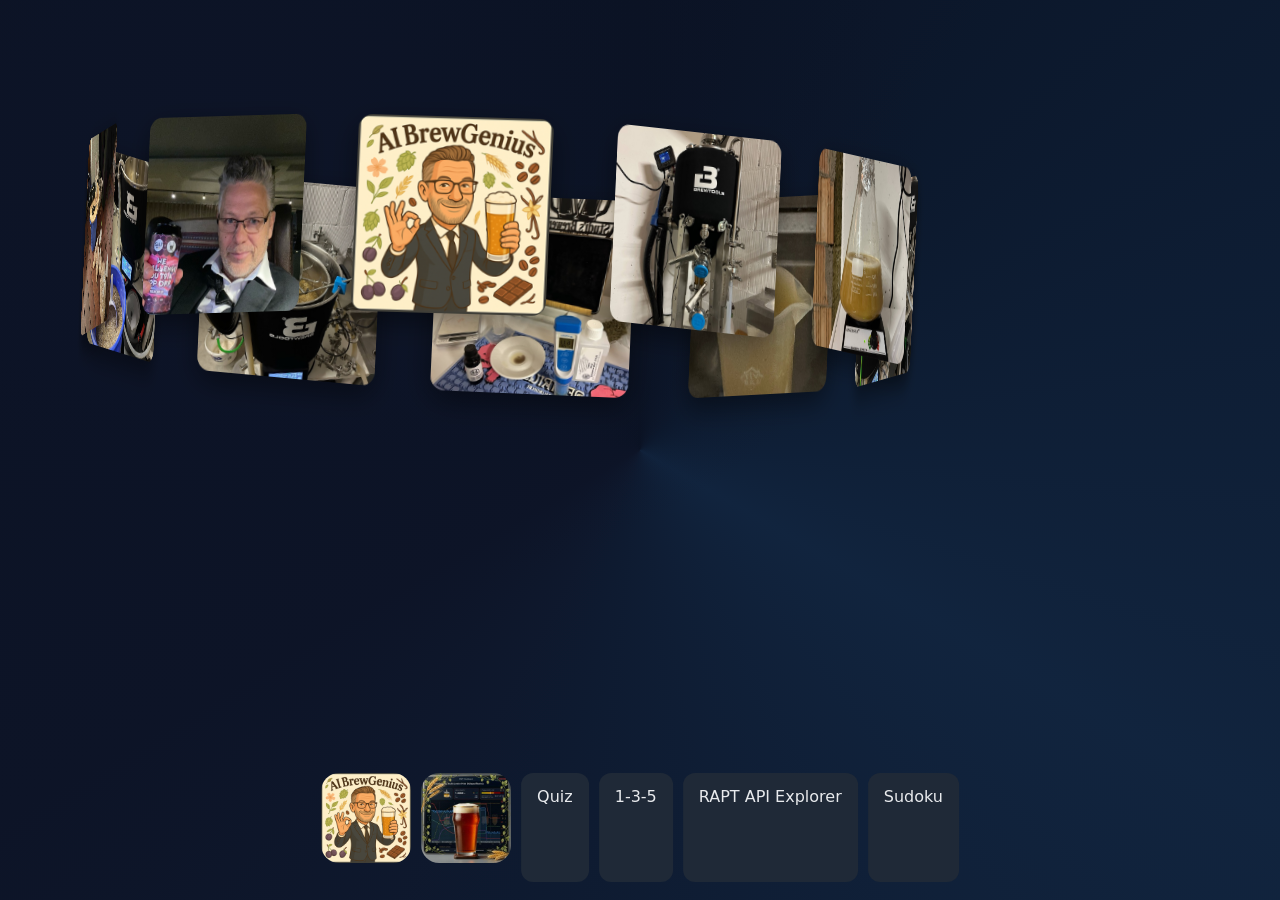
<file: index.html>
<!DOCTYPE html>
<html lang="de">

<head>
  <meta charset="utf-8" />
  <meta name="viewport" content="width=device-width, initial-scale=1" />
  <title>Start</title>
  <link rel="stylesheet" href="css/styles.css?v=4" />
</head>

<body data-page="index">
  <main class="stage">
    <div class="preview left" id="prevL">
      <div class="img" id="prevLImg"></div>
    </div>
    <div class="preview right" id="prevR">
      <div class="img" id="prevRImg"></div>
    </div>

    <div class="scene" id="scene">
      <div class="ring-wrapper" id="wrapper" style="width:var(--ring-size);height:var(--ring-size);">
        <div class="ring" id="ring"></div>
      </div>
    </div>

    <nav aria-label="Hauptnavigation" class="menu">
      <a data-app="assistent" target="_blank" rel="noopener">
        <img src="img/brew/aibrewgenius-icon.png" alt="AiBrewGenius"
          style="width:90px;height:90px;margin-bottom:12px;border-radius:18px;" />
      </a>
      <a data-app="rapt" target="_blank" rel="noopener">
        <img src="img/brew/rapt-dashboard-icon.jpg" alt="RAPT Dashboard"
          style="width:90px;height:90px;margin-bottom:12px;border-radius:18px;" />
      </a>
      <a class="btn" href="WebPages/quiz/">Quiz</a>
      <a class="btn" href="WebPages/todo/">1-3-5</a>
      <a class="btn" href="WebPages/rapt/">RAPT API Explorer</a>
      <a class="btn" data-app="studio" target="_blank" rel="noopener">Studio</a>
      <a class="btn" href="WebPages/sudoku/">Sudoku</a>
    </nav>
  </main>
  <script src="js/app-router.js?v=2"></script>
  <script>
    // initGallery referenziert window.appUrl, deshalb hier nach app-router.js
    const ring = document.getElementById('ring');
    const wrapper = document.getElementById('wrapper');

    let currentFolder = './img/brew/';
    let galleryItems = [];
    let N = 0;
    let RADIUS = 260;
    let isPaused = false;

    function initGallery() {
      galleryItems = [
        ...Array.from({ length: 9 }, (_, i) => ({ src: `${currentFolder}${i + 1}.jpg` })),
        {
          src: './img/brew/aibrewgenius-icon.png',
          link: (window.appUrl && window.appUrl('assistent')) || '#'
        }
      ];
      N = galleryItems.length;
      placePhotos();
    }

    function computeRadius() {
      if (N === 0) return 260;
      const vmin = Math.min(innerWidth, innerHeight) / 100;
      const photoVmin = 22; const photoPx = photoVmin * vmin; const gapPx = photoPx * 0.28;
      return Math.max(160, (N * (photoPx + gapPx)) / (2 * Math.PI));
    }

    function placePhotos() {
      if (N === 0) return;
      RADIUS = computeRadius(); ring.innerHTML = '';
      galleryItems.forEach((item, i) => {
        const el = document.createElement('div');
        el.className = 'photo'; el.dataset.idx = i;
        el.style.backgroundImage = `url('${item.src}')`;
        el.title = item.src.split('/').pop();
        const angle = (i / N) * 360; const tilt = (i % 2 ? -4 : 4);
        el.style.transform = `rotateY(${angle}deg) translateZ(${RADIUS}px) rotateY(${tilt}deg)`;
        el.addEventListener('click', () => onPhotoClick(item));
        ring.appendChild(el);
      });
    }

    ring.addEventListener('mouseenter', () => isPaused = true);
    ring.addEventListener('mouseleave', () => isPaused = false);

    initGallery();
    addEventListener('resize', placePhotos);

    // Rotation + Wobble
    let yaw = 0; const yawSpeed = 0.35; const tiltAmp = 7 * Math.PI / 180;
    let pre = 0; const preSpeed = 0.6; let last = performance.now();
    (function loop() {
      const now = performance.now(), dt = (now - last) / 1000; last = now;
      if (!isPaused) {
        yaw += yawSpeed * dt; pre += preSpeed * dt;
        const x = tiltAmp * Math.sin(pre), z = .6 * tiltAmp * Math.cos(pre);
        wrapper.style.transform = `translateZ(0) rotateX(${x}rad) rotateZ(${z}rad)`;
        ring.style.transform = `rotateY(${yaw}rad)`;
      }
      requestAnimationFrame(loop);
    })();

    const prevL = document.getElementById('prevL'), prevR = document.getElementById('prevR');
    const prevLImg = document.getElementById('prevLImg'), prevRImg = document.getElementById('prevRImg');
    let nextSide = 'L';

    function onPhotoClick(item) {
      if (item.link) {
        window.open(item.link, '_blank', 'noopener');
        return;
      }

      // Toggle folder if 9.jpg is clicked
      if (item.src.endsWith('9.jpg')) {
        currentFolder = currentFolder === './img/brew/' ? './img/me/' : './img/brew/';
        initGallery();
        return;
      }

      const bg = `url('${item.src}')`;
      if (nextSide === 'L') {
        prevLImg.style.backgroundImage = bg;
        prevL.classList.add('show');
        nextSide = 'R';
      } else {
        prevRImg.style.backgroundImage = bg;
        prevR.classList.add('show');
        nextSide = 'L';
      }
    }
  </script>
</body>

</html>
</file>
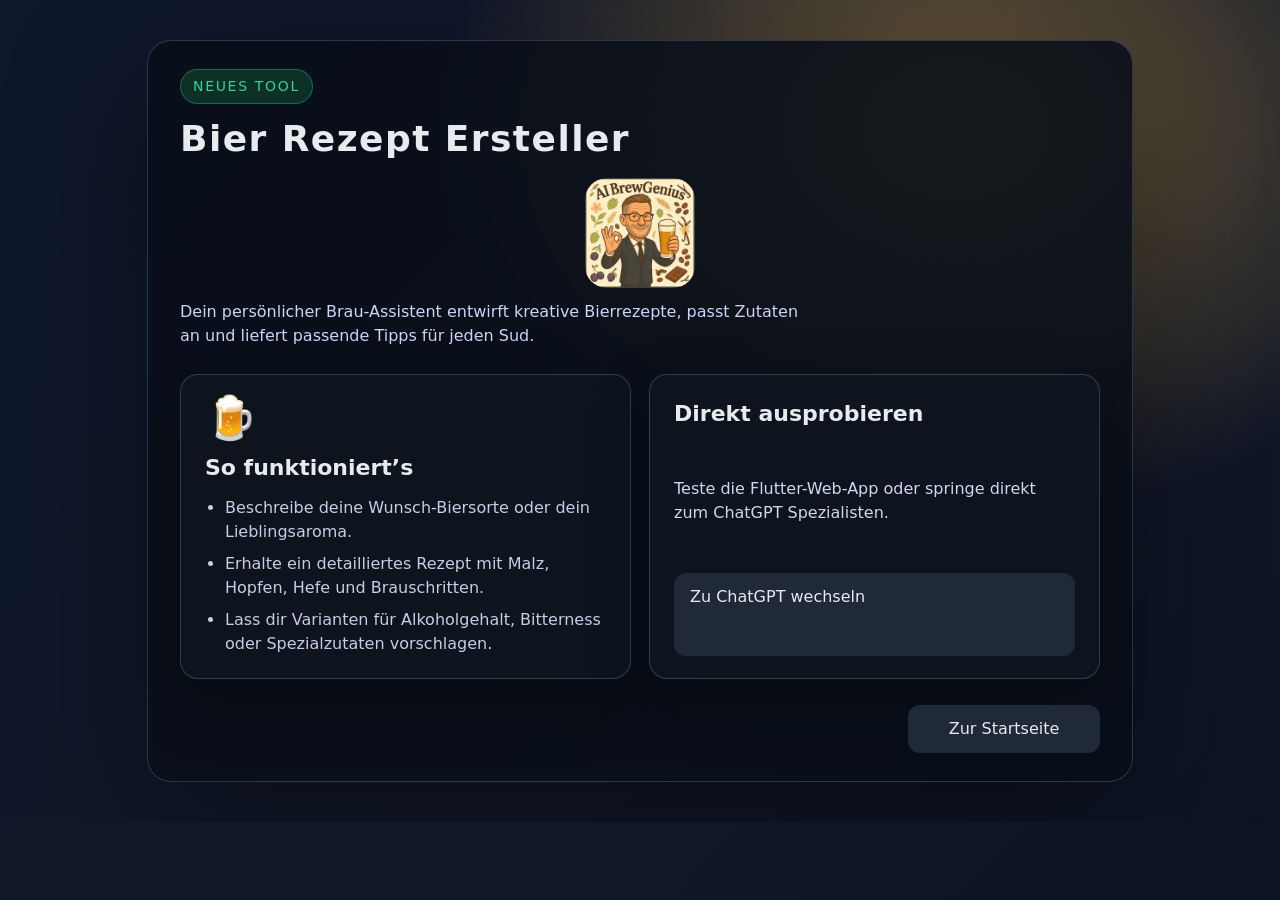
<file: WebPages/bier/index.html>
<!DOCTYPE html>
<html lang="de">

<head>
  <meta charset="utf-8" />
  <meta name="viewport" content="width=device-width, initial-scale=1" />
  <title>Bier Rezept Ersteller</title>
  <link rel="stylesheet" href="../../css/styles.css?v=4" />
  <style>html,body{min-height:100%;height:auto;overflow:auto;}</style>
</head>

<body data-page="bier">
  <main class="gpt-shell">
    <header class="gpt-head">
      <div class="gpt-badge">Neues Tool</div>
      <h1>Bier Rezept Ersteller</h1>
      <a href="https://alexstuder.ch/brew_app/" target="_blank" rel="noopener">
        <img src="../../img/brew/aibrewgenius-icon.png" alt="AiBrewGenius"
          style="width:110px;height:110px;border-radius:22px;margin:12px auto;display:block;" />
      </a>
      <p>Dein persönlicher Brau-Assistent entwirft kreative Bierrezepte, passt Zutaten an und liefert passende Tipps für
        jeden Sud.</p>
    </header>

    <section class="gpt-preview">
      <div class="gpt-preview-card">
        <div class="gpt-icon">🍺</div>
        <h2>So funktioniert’s</h2>
        <ul>
          <li>Beschreibe deine Wunsch-Biersorte oder dein Lieblingsaroma.</li>
          <li>Erhalte ein detailliertes Rezept mit Malz, Hopfen, Hefe und Brauschritten.</li>
          <li>Lass dir Varianten für Alkoholgehalt, Bitterness oder Spezialzutaten vorschlagen.</li>
        </ul>
      </div>
      <div class="gpt-preview-card">
        <h2>Direkt ausprobieren</h2>
        <p>Teste die Flutter-Web-App oder springe direkt zum ChatGPT Spezialisten.</p>
        <div style="display:grid;gap:10px">
          <a class="btn" href="https://chatgpt.com/g/g-68b18d343b948191b265dd7d79b9f861-bier-rezept-ersteller"
            target="_blank" rel="noopener">Zu ChatGPT wechseln</a>
        </div>
      </div>
    </section>

    <footer class="gpt-foot">
      <a class="btn" href="../../index.html">Zur Startseite</a>
    </footer>
  </main>
  <script src="../../js/celebration.js"></script>
</body>

</html>
</file>
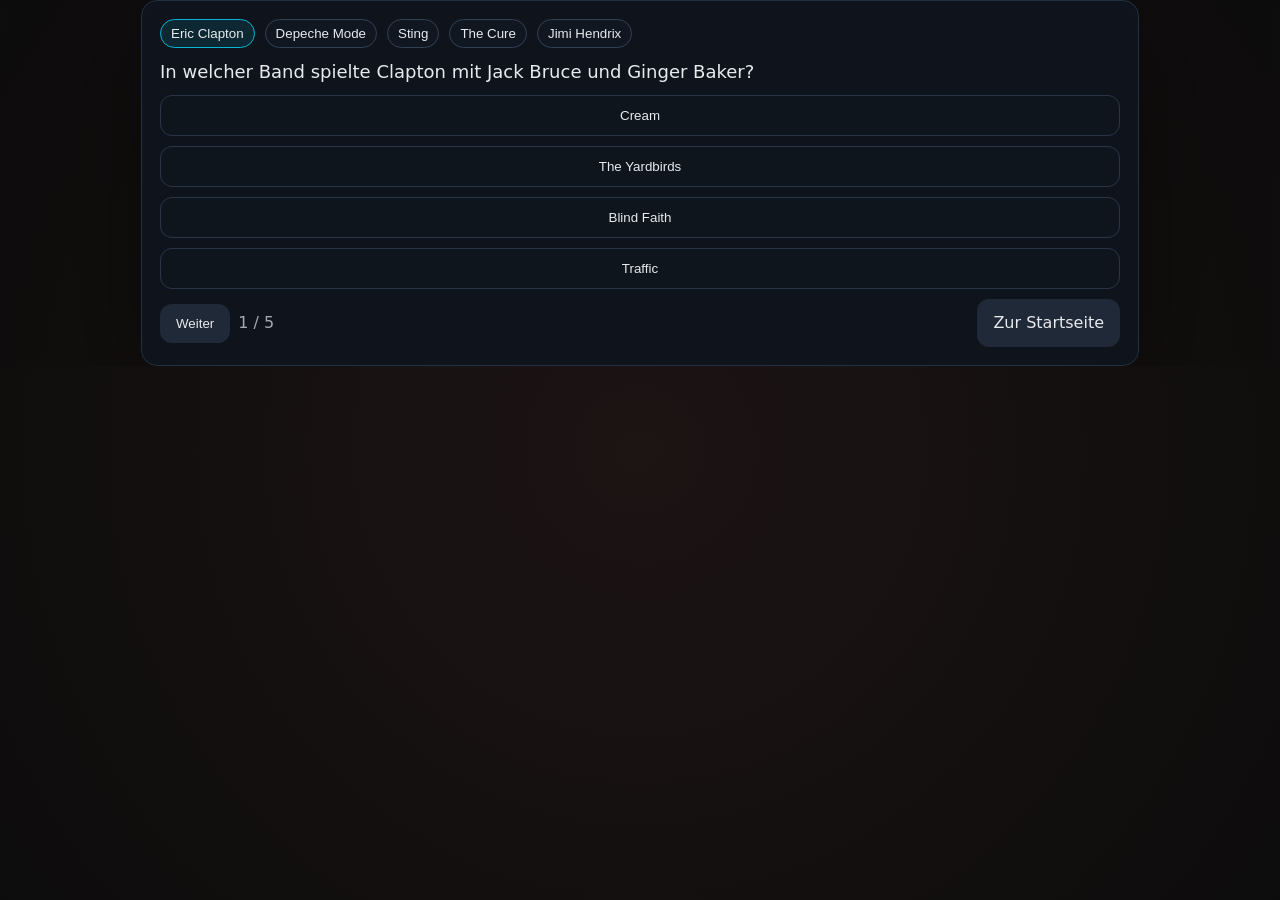
<file: WebPages/quiz/index.html>
<!DOCTYPE html>
<html lang="de">
<head>
  <meta charset="utf-8" />
  <meta name="viewport" content="width=device-width, initial-scale=1" />
  <title>Quiz</title>
  <link rel="stylesheet" href="../../css/styles.css?v=4" />
  <style>html,body{min-height:100%;height:auto;overflow:auto;}</style>
</head>
<body data-page="quiz">
  <div class="shell">
    <div class="head" id="cats"></div>
    <div class="question" id="qText"></div>
    <div class="answers" id="qAnswers"></div>
    <div class="foot">
      <button class="btn" id="next">Weiter</button>
      <span class="muted" id="progress"></span>
      <div style="flex:1"></div>
      <a class="btn" href="../../index.html">Zur Startseite</a>
    </div>
    <div class="muted" id="result" style="display:none"></div>
  </div>

  <script src="../../js/celebration.js"></script>
  <script>
    const QUIZZES={
      'Eric Clapton':[
        {q:'In welcher Band spielte Clapton mit Jack Bruce und Ginger Baker?',a:['Cream','The Yardbirds','Blind Faith','Traffic'],c:0},
        {q:'Welche Zeile gehört zu „Wonderful Tonight“?',a:['And then she asks me, Do I look all right','We skipped the light fandango','It’s been a hard day’s night','You’re the one that I want'],c:0},
        {q:'In welchem Jahr erschien „Unplugged“?',a:['1990','1991','1992','1994'],c:2},
        {q:'„Layla“ wurde von welcher Formation veröffentlicht?',a:['Derek and the Dominos','Cream','Blind Faith','The Yardbirds'],c:0},
        {q:'Wer war Claptons Partner in Blind Faith (Gesang/Keys)?',a:['Steve Winwood','David Crosby','Eric Burdon','Peter Green'],c:0}
      ],
      'Depeche Mode':[
        {q:'Debütalbum von Depeche Mode?',a:['Speak & Spell','A Broken Frame','Black Celebration','Violator'],c:0},
        {q:'„Enjoy the Silence“ ist aus …',a:['1987','1989','1990','1992'],c:2},
        {q:'Welches Duo gründete Vince Clarke 1981?',a:['Yazoo','Erasure','The Assembly','Pet Shop Boys'],c:0},
        {q:'Wer stieß nach Vince Clarke als festes Mitglied zur Band?',a:['Alan Wilder','Martin Gore','Andy Fletcher','Daniel Miller'],c:0},
        {q:'Auf welchem Album ist „Enjoy the Silence“?',a:['Violator','Music for the Masses','Some Great Reward','Songs of Faith and Devotion'],c:0}
      ],
      'Sting':[
        {q:'Stings bürgerlicher Name?',a:['Gordon Matthew Thomas Sumner','Matthew Gordon Thomas Summers','Gordon Thomas Matthew Summers','George Matthew Thomas Sumner'],c:0},
        {q:'Bekannt zuerst mit …',a:['The Police','Dire Straits','The Jam','U2'],c:0},
        {q:'„If I Ever Lose My Faith in You“ erschien …',a:['1991','1992','1993','1995'],c:2},
        {q:'Sting stammt aus …',a:['England','Schottland','USA','Irland'],c:0},
        {q:'Album von „If I Ever Lose My Faith in You“?',a:['Ten Summoner’s Tales','Nothing Like the Sun','The Soul Cages','Mercury Falling'],c:0}
      ],
      'The Cure':[
        {q:'Debütalbum (UK) von The Cure?',a:['Three Imaginary Boys','Boys Don’t Cry','Seventeen Seconds','Faith'],c:0},
        {q:'„Friday I’m in Love“ erschien …',a:['1989','1990','1992','1994'],c:2},
        {q:'Frontmann von The Cure?',a:['Robert Smith','Morrissey','Ian Curtis','Siouxsie Sioux'],c:0},
        {q:'„Disintegration“ erschien …',a:['1987','1989','1991','1993'],c:1},
        {q:'„Lovesong“ gehört zu …',a:['Disintegration','Wish','Pornography','Faith'],c:0}
      ],
      'Jimi Hendrix':[
        {q:'Geburtsort Jimi Hendrix?',a:['Seattle','Memphis','Los Angeles','New York'],c:0},
        {q:'Debütalbum der Experience?',a:['Are You Experienced?','Axis: Bold As Love','Electric Ladyland','Band of Gypsys'],c:0},
        {q:'US-Einheit von Hendrix?',a:['101st Airborne','82nd Airborne','1st Infantry','10th Mountain Division'],c:0},
        {q:'Todesjahr von Hendrix?',a:['1969','1970','1971','1972'],c:1},
        {q:'Bassist der Experience?',a:['Noel Redding','John Paul Jones','Jack Bruce','John Entwistle'],c:0}
      ]
    };

    const cats=document.getElementById('cats');
    const qText=document.getElementById('qText');
    const qAnswers=document.getElementById('qAnswers');
    const next=document.getElementById('next');
    const progress=document.getElementById('progress');
    const result=document.getElementById('result');
    let current=Object.keys(QUIZZES)[0], i=0, score=0;

    function updateTheme(){ document.body.setAttribute('data-quiz', current); }

    function renderCats(){
      cats.innerHTML='';
      for(const k of Object.keys(QUIZZES)){
        const b=document.createElement('button');
        b.className='chip'+(k===current?' active':'');
        b.textContent=k;
        b.onclick=()=>{current=k;i=0;score=0;renderQ();renderCats();updateTheme();};
        cats.appendChild(b);
      }
    }
    function renderQ(){
      const qs=QUIZZES[current];
      const {q,a,c}=qs[i];
      qText.textContent=q;
      qAnswers.innerHTML='';
      progress.textContent=`${i+1} / ${qs.length}`;
      next.disabled=true;
      a.forEach((txt,idx)=>{
        const b=document.createElement('button');
        b.className='answer';
        b.textContent=txt;
        b.onclick=()=>{
          [...qAnswers.children].forEach(x=>x.disabled=true);
          if(idx===c){b.classList.add('correct');score++;}
          else{b.classList.add('wrong');qAnswers.children[c]?.classList.add('correct');}
          next.disabled=false;
        };
        qAnswers.appendChild(b);
      });
    }
    next.onclick=()=>{
      const qs=QUIZZES[current];
      i++;
      if(i<qs.length){renderQ();}
      else{
        qText.textContent='';
        qAnswers.innerHTML='';
        progress.textContent='';
        result.style.display='block';
        result.textContent=`Ergebnis: ${score} von ${qs.length}`;
        if(typeof triggerCelebration==='function'){triggerCelebration();}
        i=0;score=0;
      }
    };

    renderCats();renderQ();updateTheme();
  </script>
</body>
</html>
</file>
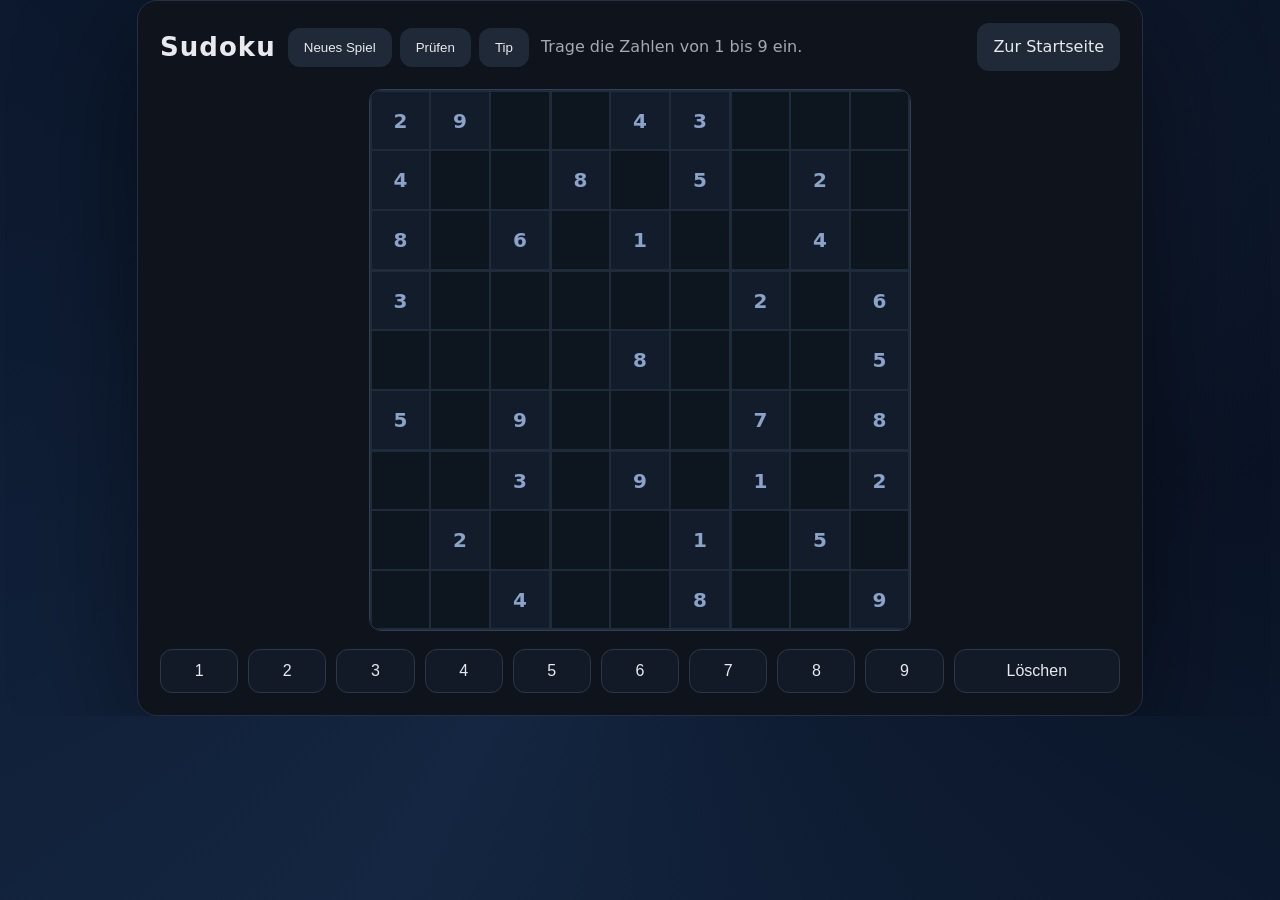
<file: WebPages/sudoku/index.html>
<!DOCTYPE html>
<html lang="de">
<head>
  <meta charset="utf-8" />
  <meta name="viewport" content="width=device-width, initial-scale=1" />
  <title>Sudoku</title>
  <link rel="stylesheet" href="../../css/styles.css?v=4" />
  <style>html,body{min-height:100%;height:auto;overflow:auto;}</style>
</head>
<body data-page="sudoku">
  <div class="sudoku-shell">
    <header class="sudoku-head">
      <h1>Sudoku</h1>
      <div class="sudoku-actions">
        <button class="btn" id="newGame">Neues Spiel</button>
        <button class="btn" id="check">Prüfen</button>
        <button class="btn" id="tip">Tip</button>
      </div>
      <span class="muted" id="status">Trage die Zahlen von 1 bis 9 ein.</span>
      <div class="sudoku-spacer"></div>
      <a class="btn" href="../../index.html">Zur Startseite</a>
    </header>
    <div class="sudoku-grid" id="grid" aria-label="Sudoku Brett"></div>
    <div class="sudoku-pad" id="pad" aria-label="Eingabe-Pad">
      <button type="button" data-val="1">1</button>
      <button type="button" data-val="2">2</button>
      <button type="button" data-val="3">3</button>
      <button type="button" data-val="4">4</button>
      <button type="button" data-val="5">5</button>
      <button type="button" data-val="6">6</button>
      <button type="button" data-val="7">7</button>
      <button type="button" data-val="8">8</button>
      <button type="button" data-val="9">9</button>
      <button type="button" data-val="clear">Löschen</button>
    </div>
  </div>

  <script src="../../js/celebration.js"></script>
  <script>
    const PUZZLES=[
      {
        puzzle:"53..7....6..195....98....6.8...6...34..8..6.....34..8.6....28....419..5....8..79",
        solution:"534678912672195348198342567859761423426853791713924856961537284287419635345286179"
      },
      {
        puzzle:"29..43...4..8.5.2.8.6.1..4.3.....2.6....8...55.9...7.8..3.9.1.2.2...1.5...4..8..9",
        solution:"295743861431865927876912543387459216612387495549126738763594182928671354154238679"
      },
      {
        puzzle:"..4.8..1.1..94..8..9.1..4....7..1.6...1...5...4.6..9....6..5.7..3..72..4.5..4.9..",
        solution:"784583912152946783693172465937251648261498357548367291426819537319725846875634129"
      }
    ];

    const grid=document.getElementById('grid');
    const pad=document.getElementById('pad');
    const statusEl=document.getElementById('status');
    const newGame=document.getElementById('newGame');
    const check=document.getElementById('check');
    const tip=document.getElementById('tip');
    let current=null;
    let selected=null;

    function createCell(index,char,locked){
      const cell=document.createElement('button');
      cell.type='button';
      cell.className='sudoku-cell';
      cell.dataset.index=index;
      cell.dataset.row=Math.floor(index/9);
      cell.dataset.col=index%9;
      cell.dataset.box=`${Math.floor(index/27)}${Math.floor((index%9)/3)}`;
      if(locked){
        cell.textContent=char;
        cell.dataset.value=char;
        cell.dataset.locked='true';
        cell.classList.add('locked');
      } else if(char && char!=='.'){
        cell.textContent=char;
        cell.dataset.value=char;
      }
      cell.addEventListener('click',()=>{
        setSelected(cell);
      });
      cell.addEventListener('focus',()=>{
        setSelected(cell);
      });
      return cell;
    }

    function setSelected(cell){
      if(selected===cell){return;}
      if(selected){selected.classList.remove('active');}
      selected=cell;
      if(selected){selected.classList.add('active');selected.focus();}
    }

    function loadPuzzle(){
      const order=Array.from({length:PUZZLES.length},(_,i)=>i);
      for(let i=order.length-1;i>0;i--){
        const j=Math.floor(Math.random()*(i+1));
        [order[i],order[j]]=[order[j],order[i]];
      }
      current=null;
      for(const idx of order){
        const candidate=PUZZLES[idx];
        if(!candidate){continue;}
        const {puzzle,solution}=candidate;
        if(typeof puzzle!=='string'||typeof solution!=='string'){continue;}
        if(puzzle.length!==81||solution.length!==81){continue;}
        if(!isSolutionValid(solution)){continue;}
        current=candidate;
        break;
      }
      grid.classList.remove('solved');
      grid.innerHTML='';
      selected=null;
      if(!current){
        statusEl.textContent='Keine gültigen Rätseldaten gefunden.';
        return;
      }
      const puzzleChars=current.puzzle.split('');
      const solutionChars=current.solution.split('');
      let mismatchDetected=false;
      puzzleChars.forEach((char,idx)=>{
        const expected=solutionChars[idx];
        let base='';
        if(/[1-9]/.test(char)){
          if(char!==expected){
            mismatchDetected=true;
            base=expected;
          }else{
            base=char;
          }
        }
        const locked=base!=='';
        const cell=createCell(idx,locked?base:'',locked);
        grid.appendChild(cell);
      });
      if(mismatchDetected){
        console.warn('Sudoku: Puzzlewerte wurden korrigiert, um mit der Lösung übereinzustimmen.');
      }
      statusEl.textContent='Trage die Zahlen von 1 bis 9 ein.';
      updateConflicts();
    }

    function isSolutionValid(solution){
      if(typeof solution!=='string'||solution.length!==81){return false;}
      const rows=Array.from({length:9},()=>new Set());
      const cols=Array.from({length:9},()=>new Set());
      const boxes=Array.from({length:9},()=>new Set());
      for(let idx=0;idx<81;idx++){
        const char=solution[idx];
        if(!/[1-9]/.test(char)){return false;}
        const row=Math.floor(idx/9);
        const col=idx%9;
        const box=Math.floor(row/3)*3+Math.floor(col/3);
        if(rows[row].has(char)||cols[col].has(char)||boxes[box].has(char)){
          return false;
        }
        rows[row].add(char);
        cols[col].add(char);
        boxes[box].add(char);
      }
      return true;
    }

    function updateConflicts(){
      const cells=[...grid.children];
      cells.forEach(cell=>{
        cell.classList.remove('error','mistake');
      });
      const groups=[];
      for(let r=0;r<9;r++){
        groups.push(cells.filter(cell=>Number(cell.dataset.row)===r));
      }
      for(let c=0;c<9;c++){
        groups.push(cells.filter(cell=>Number(cell.dataset.col)===c));
      }
      for(let br=0;br<3;br++){
        for(let bc=0;bc<3;bc++){
          groups.push(cells.filter(cell=>Number(cell.dataset.box[0])===br&&Number(cell.dataset.box[1])===bc));
        }
      }
      let hasConflict=false;
      groups.forEach(group=>{
        const seen={};
        group.forEach(cell=>{
          const val=cell.textContent.trim();
          if(!val){return;}
          if(!seen[val]){seen[val]=[];}
          seen[val].push(cell);
        });
        Object.values(seen).forEach(list=>{
          if(list.length>1){
            list.forEach(cell=>cell.classList.add('error'));
            hasConflict=true;
          }
        });
      });
      return hasConflict;
    }

    function writeValue(value){
      if(!selected||selected.dataset.locked==='true'){return;}
      selected.classList.remove('hint');
      if(value==='clear'){
        selected.textContent='';
        selected.dataset.value='';
      }else{
        selected.textContent=value;
        selected.dataset.value=value;
      }
      grid.classList.remove('solved');
      updateConflicts();
    }

    pad.addEventListener('click',evt=>{
      const btn=evt.target.closest('button');
      if(!btn){return;}
      writeValue(btn.dataset.val);
    });

    document.addEventListener('keydown',evt=>{
      if(!selected){return;}
      const {key}=evt;
      if(key>='1'&&key<='9'){
        evt.preventDefault();
        writeValue(key);
      }else if(key==='Backspace'||key==='Delete'||key==='0'||key===' '){
        evt.preventDefault();
        writeValue('clear');
      }else if(key.startsWith('Arrow')){
        evt.preventDefault();
        moveSelection(key);
      }
    });

    function moveSelection(direction){
      if(!selected){return;}
      const index=Number(selected.dataset.index);
      let row=Math.floor(index/9);
      let col=index%9;
      if(direction==='ArrowUp'){row=Math.max(0,row-1);}
      if(direction==='ArrowDown'){row=Math.min(8,row+1);}
      if(direction==='ArrowLeft'){col=Math.max(0,col-1);}
      if(direction==='ArrowRight'){col=Math.min(8,col+1);}
      const nextIndex=row*9+col;
      const next=grid.querySelector(`.sudoku-cell[data-index="${nextIndex}"]`);
      if(next){setSelected(next);}
    }

    check.addEventListener('click',()=>{
      const cells=[...grid.children];
      let missing=false;
      let wrong=0;
      cells.forEach((cell,idx)=>{
        cell.classList.remove('mistake');
        const val=cell.textContent.trim();
        if(!val){
          missing=true;
          cell.classList.add('error');
          return;
        }
        if(val!==current.solution[idx]){
          wrong++;
          cell.classList.add('mistake');
        }
      });
      if(!missing&&wrong===0){
        const alreadySolved=grid.classList.contains('solved');
        statusEl.textContent='Großartig, Sudoku gelöst!';
        grid.classList.add('solved');
        if(!alreadySolved&&typeof triggerCelebration==='function'){triggerCelebration();}
      }else if(wrong>0){
        statusEl.textContent=`${wrong} Feld${wrong===1?' ist':'er sind'} falsch.`;
      }else{
        statusEl.textContent='Es fehlen noch Werte.';
      }
    });

    newGame.addEventListener('click',loadPuzzle);

    tip.addEventListener('click',()=>{
      if(!current){return;}
      const cells=[...grid.children];
      const wrongFilled=cells.find((cell,idx)=>{
        if(cell.dataset.locked==='true'){return false;}
        const val=cell.textContent.trim();
        return val && val!==current.solution[idx];
      });
      const target=wrongFilled ?? cells.find((cell,idx)=>{
        if(cell.dataset.locked==='true'){return false;}
        const val=cell.textContent.trim();
        return val!==current.solution[idx];
      });
      if(!target){
        statusEl.textContent='Alle Werte stimmen bereits.';
        return;
      }
      const idx=Number(target.dataset.index);
      const value=current.solution[idx];
      target.textContent=value;
      target.dataset.value=value;
      target.classList.remove('error','mistake');
      cells.forEach(cell=>cell.classList.remove('hint'));
      target.classList.add('hint');
      setSelected(target);
      const conflicts=updateConflicts();
      const alreadySolved=grid.classList.contains('solved');
      if(isSolved() && !conflicts){
        statusEl.textContent='Großartig, Sudoku gelöst!';
        grid.classList.add('solved');
        if(!alreadySolved&&typeof triggerCelebration==='function'){triggerCelebration();}
      }else if(conflicts){
        statusEl.textContent='Tip gesetzt. Es bestehen noch Konflikte.';
      }else{
        statusEl.textContent='Tip gesetzt.';
      }
    });

    function isSolved(){
      const cells=[...grid.children];
      return cells.every((cell,idx)=>{
        const val=cell.textContent.trim();
        return val && val===current.solution[idx];
      });
    }

    loadPuzzle();
  </script>
</body>
</html>
</file>
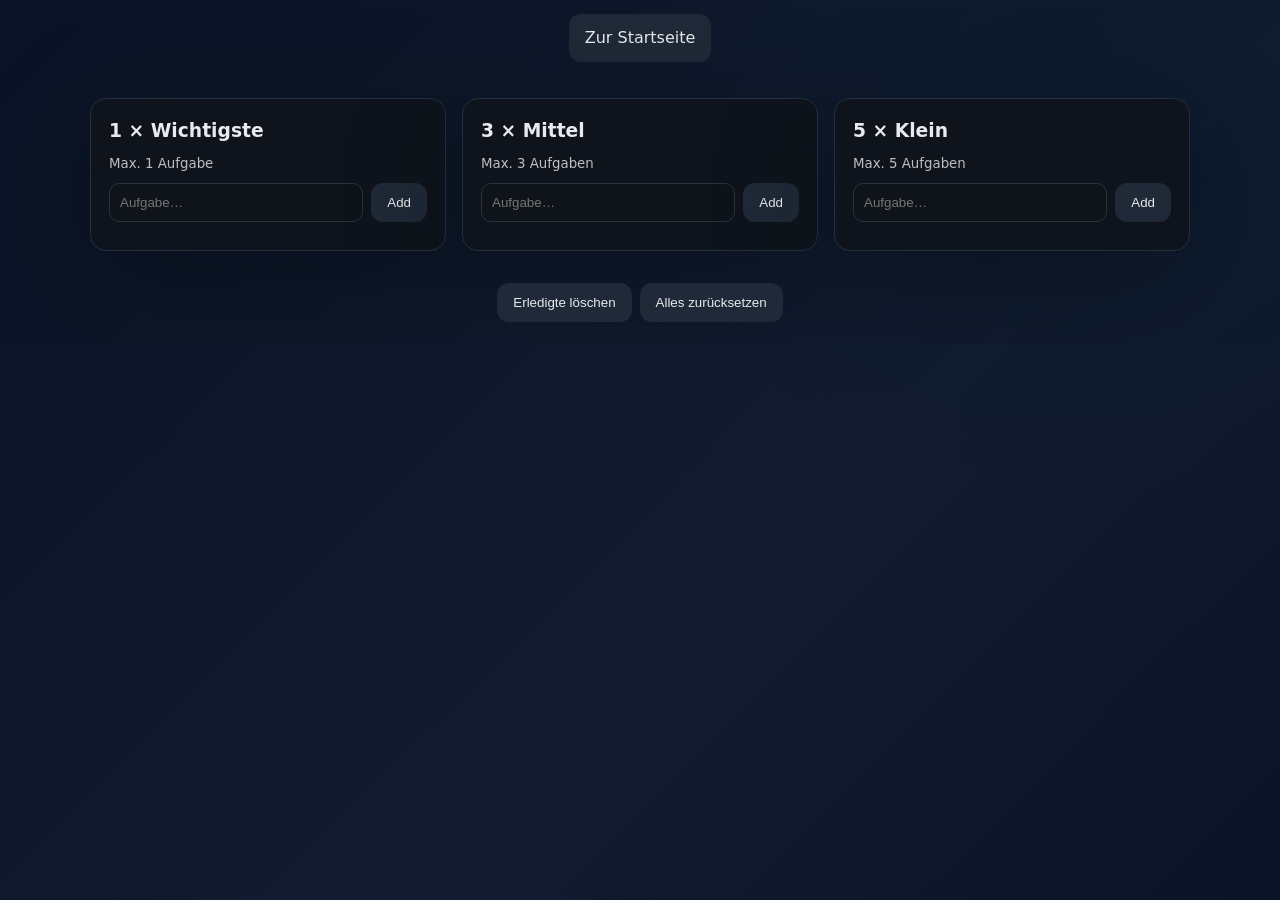
<file: WebPages/todo/index.html>
<!DOCTYPE html>
<html lang="de">
<head>
  <meta charset="utf-8" />
  <meta name="viewport" content="width=device-width, initial-scale=1" />
  <title>1-3-5</title>
  <link rel="stylesheet" href="../../css/styles.css?v=4" />
  <style>html,body{min-height:100%;height:auto;overflow:auto;}</style>
</head>
<body data-page="todo">
  <header class="nav">
    <a class="btn" href="../../index.html">Zur Startseite</a>
  </header>
  <main class="todo">
    <div class="grid">
      <section class="card" data-cap="1" data-key="one">
        <h3>1 × Wichtigste</h3>
        <small>Max. 1 Aufgabe</small>
        <div class="task-input"><input placeholder="Aufgabe…"><button class="btn add">Add</button></div>
        <div class="list"></div>
      </section>
      <section class="card" data-cap="3" data-key="three">
        <h3>3 × Mittel</h3>
        <small>Max. 3 Aufgaben</small>
        <div class="task-input"><input placeholder="Aufgabe…"><button class="btn add">Add</button></div>
        <div class="list"></div>
      </section>
      <section class="card" data-cap="5" data-key="five">
        <h3>5 × Klein</h3>
        <small>Max. 5 Aufgaben</small>
        <div class="task-input"><input placeholder="Aufgabe…"><button class="btn add">Add</button></div>
        <div class="list"></div>
      </section>
    </div>
    <div style="margin-top:16px;display:flex;gap:8px">
      <button class="btn" id="clearDone">Erledigte löschen</button>
      <button class="btn" id="resetAll">Alles zurücksetzen</button>
    </div>
  </main>

  <script>
    const storeKey='onesThreeFive_v1';
    const state=JSON.parse(localStorage.getItem(storeKey)||'{}');
    function save(){ localStorage.setItem(storeKey, JSON.stringify(state)); }

    function renderCol(col){
      const key=col.dataset.key; const cap=+col.dataset.cap; state[key]??=[];
      const list=col.querySelector('.list'); list.innerHTML='';
      state[key].forEach((t,i)=>{
        const row=document.createElement('div'); row.className='task'+(t.done?' done':'');
        const cb=document.createElement('input'); cb.type='checkbox'; cb.checked=t.done; cb.onchange=()=>{ t.done=cb.checked; save(); renderCol(col); };
        const span=document.createElement('span'); span.textContent=t.text; span.style.flex='1';
        const del=document.createElement('button'); del.className='btn'; del.textContent='Del'; del.onclick=()=>{ state[key].splice(i,1); save(); renderCol(col); };
        row.append(cb,span,del); list.appendChild(row);
      });
      col.querySelector('.add').disabled = state[key].filter(t=>!t.done).length >= cap;
    }

    document.querySelectorAll('.card').forEach(col=>{
      const key=col.dataset.key; state[key]??=[];
      const input=col.querySelector('input'); const add=col.querySelector('.add');
      add.onclick=()=>{ const v=input.value.trim(); if(!v) return; const cap=+col.dataset.cap; if(state[key].filter(t=>!t.done).length>=cap) return; state[key].push({text:v,done:false}); input.value=''; save(); renderCol(col); };
      input.addEventListener('keydown',e=>{ if(e.key==='Enter') add.click(); });
      renderCol(col);
    });

    document.getElementById('clearDone').onclick=()=>{ document.querySelectorAll('.card').forEach(col=>{ const key=col.dataset.key; state[key]=state[key].filter(t=>!t.done); renderCol(col); }); save(); };
    document.getElementById('resetAll').onclick=()=>{ document.querySelectorAll('.card').forEach(col=>{ const key=col.dataset.key; state[key]=[]; renderCol(col); }); save(); };
  </script>
</body>
</html>
</file>
<file: css/styles.css>
:root{
  --fg:#e8eaed;
  --ring-size:62vmin;
  --photo-size:22vmin;
}

/* Grundlayout */
html,body{height:100%;margin:0;overflow:hidden;font:16px/1.5 system-ui,-apple-system,Segoe UI,Roboto,sans-serif;color:var(--fg)}
body{display:grid;place-items:center;position:relative;transition:background .25s ease}

/* Dynamischer Hintergrund: nur Pseudo-Element bewegt sich */
body::before{
  content:"";
  position:fixed; inset:-6%; z-index:-1;
  background:
    radial-gradient(1200px 800px at 20% 20%, #0d1426, transparent 60%),
    conic-gradient(from 0deg at 50% 50%, #0a1222, #12243d, #0d1426, #0a1222);
  animation:bgDrift 60s linear infinite;
  filter:saturate(1.05);
}
@keyframes bgDrift{
  0%{ transform:translate3d(0,0,0); }
  100%{ transform:translate3d(6%,-4%,0); }
}

/* Seiten-spezifische Varianten */
body[data-page="quiz"]::before{
  background: conic-gradient(from 0deg at 50% 50%, #0b1224, #13243e, #0e1830, #0b1224);
  animation: bgHue 40s linear infinite; /* sanfter Farbwechsel */
}
@keyframes bgHue{
  0%{ filter:hue-rotate(0deg); }
  100%{ filter:hue-rotate(360deg); }
}

body[data-page="todo"]::before{
  background:
    radial-gradient(800px 600px at 80% 20%, #0e1b2e, transparent 60%),
    linear-gradient(135deg,#0a1324,#121b2e 60%,#0a1324);
  animation: bgDrift 70s linear infinite;
}

body[data-page="sudoku"]::before{
  background:
    radial-gradient(900px 700px at 70% 20%, #101b2e, transparent 60%),
    conic-gradient(from 90deg at 50% 50%, #0a1324, #152640, #0b1528, #0a1324);
  animation: bgDrift 65s linear infinite;
}

body[data-page="bier"]::before{
  background:
    radial-gradient(840px 640px at 72% 18%, rgba(255,196,86,.4), transparent 62%),
    linear-gradient(135deg,#0f172a 20%,#111827 60%,#0b1221);
  animation: bgDrift 70s linear infinite;
}

/* STARTSEITE – Ring + Previews */
.stage{position:relative;width:100vw;height:100vh;perspective:1200px;perspective-origin:50% 50%}
.scene{position:absolute;inset:0;display:grid;place-items:center;z-index:10}
.ring-wrapper{position:relative;transform-style:preserve-3d}
.ring{transform-style:preserve-3d}
.photo{
  position:absolute;width:var(--photo-size);height:var(--photo-size);
  border-radius:14px;background:#333 center/cover no-repeat;
  box-shadow:0 10px 30px rgba(0,0,0,.45);cursor:pointer
}
.photo:hover{filter:brightness(1.2);outline:3px solid #3b82f6;box-shadow:0 0 20px rgba(59,130,246,0.5)}

.preview{position:absolute;top:0;bottom:0;width:50%;pointer-events:none;opacity:0;transition:opacity .25s ease;z-index:3;transform-style:preserve-3d}
.preview.show{opacity:1}
.preview.left{left:0;background:linear-gradient(90deg,rgba(0,0,0,.55),rgba(0,0,0,0))}
.preview.right{right:0;background:linear-gradient(270deg,rgba(0,0,0,.55),rgba(0,0,0,0))}
.preview .img{
  position:absolute;top:50%;transform-style:preserve-3d;
  height:min(84vh,900px);width:min(40vw,700px);background:center/cover no-repeat;
  border-radius:18px;box-shadow:0 30px 80px rgba(0,0,0,.55),0 0 0 1px rgba(255,255,255,.06)
}
.preview.left .img{left:4vw;transform:translateY(-50%) rotateY(28deg) rotateX(2deg) translateZ(-240px) scale(0.96)}
.preview.right .img{right:4vw;transform:translateY(-50%) rotateY(-28deg) rotateX(2deg) translateZ(-240px) scale(0.96)}

.menu{position:absolute;bottom:18px;left:50%;transform:translateX(-50%);display:flex;flex-wrap:wrap;justify-content:center;gap:10px;z-index:20}
.btn{padding:12px 16px;border:0;border-radius:12px;background:#1f2937;color:var(--fg);cursor:pointer;text-decoration:none}
.btn:hover{background:#2b3444}

/* QUIZ */
.shell{width:min(960px,92vw);background:#0f141c;border:1px solid #223042;border-radius:16px;box-shadow:0 30px 120px rgba(0,0,0,.5);padding:18px}
.head{display:flex;gap:10px;align-items:center;flex-wrap:wrap;margin-bottom:10px}
.chip{border:1px solid #334155;background:#101720;border-radius:999px;padding:6px 10px;cursor:pointer;color:#e8eaed}
.chip.active{border-color:#06b6d4;background:rgba(6,182,212,.12)}
.question{font-size:18px;margin:6px 0 10px}
.answers{display:grid;gap:10px}
.answer{padding:12px 14px;border-radius:12px;border:1px solid #2a3648;background:#0e151d;cursor:pointer;color:#e8eaed}
.answer.correct{border-color:#10b981;background:rgba(16,185,129,.1)}
.answer.wrong{border-color:#ef4444;background:rgba(239,68,68,.08)}
.foot{display:flex;gap:8px;align-items:center;margin-top:10px}
.muted{color:#a3a9b5}

/* Aktives Quiz – dezent andere BG-Töne */
body[data-quiz="Eric Clapton"]::before{
  background: radial-gradient(circle at 50% 50%, #1d1414, #0b0b0b);
}
body[data-quiz="Depeche Mode"]::before{
  background: radial-gradient(circle at 50% 50%, #1a2028, #0d0f18);
}
body[data-quiz="Sting"]::before{
  background: radial-gradient(circle at 50% 50%, #182218, #0b120a);
}
body[data-quiz="The Cure"]::before{
  background: radial-gradient(circle at 50% 50%, #1c1420, #0c0810);
}
body[data-quiz="Jimi Hendrix"]::before{
  background: radial-gradient(circle at 50% 50%, #24160e, #0f0804);
}

/* TODO 1-3-5 */
header.nav{display:flex;gap:10px;align-items:center;justify-content:center;padding:14px 10px}
main.todo{padding:22px;display:grid;gap:16px;place-items:center}
.grid{width:min(1100px,94vw);display:grid;grid-template-columns:1fr 1fr 1fr;gap:16px}
.card{background:#0f141c;border:1px solid #223042;border-radius:16px;box-shadow:0 30px 120px rgba(0,0,0,.3);padding:18px}
.card h3{margin:0 0 6px}
.card small{opacity:.8}
.task-input{display:flex;gap:8px;margin-top:8px}
.task-input input{flex:1;border-radius:10px;border:1px solid #2a3140;background:#0f131a;padding:10px;color:var(--fg)}
.list{margin:10px 0 0;display:grid;gap:8px}
.task{display:flex;align-items:center;gap:10px;background:#0e141b;border:1px solid #243042;border-radius:12px;padding:10px}
.task.done{opacity:.6;text-decoration:line-through}
@media (max-width: 900px){ .grid{grid-template-columns:1fr} }

/* SUDOKU */
.sudoku-shell{width:min(960px,92vw);display:grid;gap:18px;background:#0f141c;border:1px solid #223042;border-radius:20px;box-shadow:0 30px 120px rgba(0,0,0,.45);padding:22px}
.sudoku-head{display:flex;flex-wrap:wrap;gap:12px;align-items:center}
.sudoku-head h1{margin:0;font-size:26px;letter-spacing:0.04em}
.sudoku-actions{display:flex;gap:8px}
.sudoku-spacer{flex:1}
.sudoku-grid{display:grid;grid-template-columns:repeat(9,1fr);grid-auto-rows:1fr;gap:0;border:1px solid #314055;border-radius:12px;overflow:hidden;background:#0a1018;width:min(540px,92vw);margin:0 auto}
.sudoku-grid.solved{box-shadow:0 0 0 2px rgba(16,185,129,.4)}
.sudoku-cell{aspect-ratio:1/1;min-height:48px;border:1px solid #1f2a3a;background:#0d151f;color:#e8eaed;font:600 20px/1 "Fira Sans",system-ui,sans-serif;display:flex;align-items:center;justify-content:center;cursor:pointer;transition:background .15s ease,color .15s ease}
.sudoku-cell:nth-child(3n+1){border-left-width:2px}
.sudoku-cell:nth-child(-n+9){border-top-width:2px}
.sudoku-cell:nth-child(9n){border-right-width:2px}
.sudoku-cell:nth-child(n+73){border-bottom-width:2px}
.sudoku-cell[data-row="3"],.sudoku-cell[data-row="6"]{border-top-width:2px}
.sudoku-cell[data-col="3"],.sudoku-cell[data-col="6"]{border-left-width:2px}
.sudoku-cell:focus{outline:2px solid #3b82f6;outline-offset:-2px}
.sudoku-cell.active{background:#153047;border-color:#1f4c6b}
.sudoku-cell.locked{background:#131c2a;color:#8ba3c9;cursor:default}
.sudoku-cell.error{background:#3a1d1d;border-color:#c24040}
.sudoku-cell.mistake{animation:mistake 0.25s ease-in-out 2 alternate}
.sudoku-cell.hint{background:#1c3a52;color:#9dd7ff}
@keyframes mistake{0%{transform:translateX(0)}100%{transform:translateX(3px)}}
.sudoku-pad{display:grid;grid-template-columns:repeat(auto-fit,minmax(70px,1fr));gap:10px}
.sudoku-pad button{padding:12px;border-radius:12px;border:1px solid #29384a;background:#121a27;color:#e8eaed;font-size:16px;cursor:pointer;transition:background .15s ease,border .15s ease}
.sudoku-pad button:hover{background:#1d293a;border-color:#2f4258}
.sudoku-pad button[data-val="clear"]{grid-column:span 2;justify-self:center;width:100%}

/* CELEBRATION */
.celebration-overlay{position:fixed;inset:0;pointer-events:none;z-index:5000;opacity:0;transition:opacity .4s ease;overflow:hidden}
.celebration-overlay.show{opacity:1}
.celebration-overlay.fade{opacity:0}
.celebration-overlay.reduced{display:flex;align-items:center;justify-content:center;background:rgba(5,9,18,.65);backdrop-filter:blur(2px)}
.celebration-message{padding:24px 32px;border-radius:18px;background:rgba(15,20,28,.92);border:1px solid rgba(60,82,110,.6);box-shadow:0 18px 60px rgba(0,0,0,.55);font-size:1.3rem;text-align:center;letter-spacing:.04em;color:#e8eaed}
.celebration-message div{margin-top:8px;font-size:1rem;font-weight:500;opacity:.85}
.firework{position:absolute;width:6px;height:6px;border-radius:50%;background:hsl(var(--h,210),88%,68%);opacity:0;animation:fireworkBoom 1.4s ease-out forwards}
.firework::before,.firework::after{content:"";position:absolute;inset:0;border-radius:inherit;background:inherit;box-shadow:0 -24px 0 2px currentColor,0 24px 0 2px currentColor,24px 0 2px currentColor,-24px 0 2px currentColor,17px 17px 0 2px currentColor,-17px 17px 0 2px currentColor,17px -17px 0 2px currentColor,-17px -17px 0 2px currentColor;opacity:.9}
.firework::after{transform:rotate(45deg)}
@keyframes fireworkBoom{
  0%{opacity:0;transform:scale(0.2)}
  30%{opacity:1;transform:scale(1)}
  100%{opacity:0;transform:scale(1.6)}
}
.spark{position:absolute;bottom:-30px;width:4px;height:4px;border-radius:50%;background:hsl(var(--spark-h,220),90%,72%);opacity:0;animation:sparkRise 2.2s ease-out forwards}
.spark::before{content:"";position:absolute;left:-1px;bottom:6px;width:6px;height:50px;background:linear-gradient(180deg,rgba(255,255,255,.75),transparent);border-radius:50% 50% 0 0;opacity:.7}
@keyframes sparkRise{
  0%{opacity:0;transform:translate3d(var(--spark-x,0),4vh,0) scale(.6)}
  15%{opacity:1}
  60%{opacity:.9}
  100%{opacity:0;transform:translate3d(calc(var(--spark-x,0) + 1vw),-68vh,0) scale(1.4)}
}
.plane{position:absolute;top:var(--plane-top,22%);left:0;display:flex;align-items:center;gap:34px;flex-direction:row-reverse;transform:translate3d(-140vw,0,0);animation:planeFlight var(--plane-duration,12s) ease-in-out forwards;filter:drop-shadow(0 18px 30px rgba(0,0,0,.45));pointer-events:none;will-change:transform}
.plane-body{width:114px;height:40px;position:relative;background:linear-gradient(90deg,#60a5fa,#1d4ed8);border-radius:26px 78px 78px 26px;box-shadow:inset 0 -4px 0 rgba(0,0,0,.18),0 16px 26px rgba(0,0,0,.35)}
.plane-tail{position:absolute;left:-34px;top:6px;width:38px;height:26px;background:linear-gradient(120deg,#3b82f6,#bfdbfe);border-radius:18px 8px 52px 18px;transform:skewX(-12deg);box-shadow:0 4px 8px rgba(0,0,0,.28);z-index:-1}
.plane-wing{position:absolute;display:block;width:78px;height:20px;background:linear-gradient(90deg,rgba(255,255,255,.95),rgba(59,130,246,.85));left:22px;border-radius:20px;box-shadow:0 8px 14px rgba(0,0,0,.25)}
.plane-wing-top{top:-20px;transform:skewX(-8deg)}
.plane-wing-bottom{bottom:-20px;transform:skewX(-6deg)}
.plane-cockpit{position:absolute;right:-34px;top:-4px;width:52px;height:36px;background:linear-gradient(180deg,#e0f2fe 10%,#38bdf8);border-radius:70% 70% 65% 55%;border:2px solid rgba(255,255,255,.7);box-shadow:inset -5px -7px 0 rgba(0,0,0,.18),0 6px 10px rgba(0,0,0,.18);display:flex;align-items:flex-end;justify-content:center;overflow:hidden}
.plane-pilot{position:relative;width:30px;height:30px;margin-bottom:-2px;background:linear-gradient(180deg,#f9c74f,#f59e0b);border-radius:50%;border:2px solid rgba(0,0,0,.15);box-shadow:0 2px 5px rgba(0,0,0,.25)}
.plane-pilot::before,.plane-pilot::after{content:"";position:absolute;top:-10px;width:14px;height:14px;background:linear-gradient(180deg,#f9c74f,#f59e0b);border-radius:50% 50% 0 0;border:2px solid rgba(0,0,0,.15);border-bottom:0}
.plane-pilot::before{left:0;transform:rotate(-18deg)}
.plane-pilot::after{right:0;transform:rotate(18deg)}
.plane-pilot-face{position:absolute;left:50%;top:54%;width:20px;height:12px;transform:translate(-50%,-50%);border-radius:50%;background:rgba(0,0,0,.08)}
.plane-pilot-face::before{content:"";position:absolute;left:3px;top:0;width:6px;height:6px;border-radius:50%;background:#1f2937;box-shadow:8px 0 0 0 #1f2937}
.plane-pilot-face::after{content:"";position:absolute;left:50%;top:6px;width:6px;height:4px;border-radius:50% 50% 60% 60%;background:#ec4899;transform:translateX(-50%);box-shadow:0 1px 0 rgba(255,255,255,.4)}
.plane-window-strip{position:absolute;left:40px;top:12px;width:64px;height:20px;border-radius:18px;background:rgba(255,255,255,.24);border:1px solid rgba(255,255,255,.5);overflow:hidden;box-shadow:inset 0 2px 4px rgba(0,0,0,.12)}
.plane-window-strip::before{content:"";position:absolute;inset:2px;background:repeating-linear-gradient(90deg,rgba(255,255,255,.92) 0 12px,rgba(148,197,255,.55) 12px 20px);border-radius:inherit;opacity:.95}
.plane-prop{position:absolute;left:-34px;top:50%;width:36px;height:36px;margin-top:-18px;border-radius:50%;border:4px solid rgba(255,255,255,.78);box-sizing:border-box;background:linear-gradient(135deg,rgba(255,255,255,.3),rgba(255,255,255,.6));animation:propSpin .45s linear infinite}
.plane-prop::before,.plane-prop::after{content:"";position:absolute;left:50%;top:50%;width:32px;height:6px;margin-left:-16px;margin-top:-3px;background:rgba(255,255,255,.88);border-radius:4px;box-shadow:0 0 6px rgba(255,255,255,.45)}
.plane-prop::after{transform:rotate(90deg)}
@keyframes propSpin{0%{transform:rotate(0deg)}100%{transform:rotate(360deg)}}
.plane-banner{position:relative;display:flex;align-items:center;justify-content:center;min-width:220px;padding:14px 32px;border-radius:16px;background:rgba(15,20,28,.9);border:1px solid rgba(51,72,99,.78);color:#e8eaed;font-size:17px;letter-spacing:.04em;animation:bannerWave 2.8s ease-in-out infinite alternate;box-shadow:0 16px 40px rgba(0,0,0,.35)}
.plane-banner::before{content:"";position:absolute;right:-26px;width:0;height:0;border-top:18px solid transparent;border-bottom:18px solid transparent;border-left:26px solid rgba(15,20,28,.9)}
.plane-banner::after{content:"";position:absolute;left:0;right:0;top:100%;height:12px;background:linear-gradient(90deg,rgba(255,255,255,.08) 0 12px,transparent 12px 24px);opacity:.4;mix-blend-mode:screen}
.plane-banner span{display:block;animation:bannerText 3.4s ease-in-out infinite alternate}
@keyframes bannerWave{
  0%{transform:rotate(-6deg)}
  100%{transform:rotate(5deg)}
}
@keyframes bannerText{
  0%{transform:translateY(-3px)}
  100%{transform:translateY(3px)}
}
@keyframes planeFlight{
  0%{transform:translate3d(-140vw,-10px,0) rotate(-4deg)}
  25%{transform:translate3d(-60vw,6px,0) rotate(3deg)}
  50%{transform:translate3d(10vw,-4px,0) rotate(-1deg)}
  80%{transform:translate3d(90vw,4px,0) rotate(1deg)}
  100%{transform:translate3d(150vw,-3px,0) rotate(0deg)}
}
.plane-rope{position:relative;width:84px;height:6px;border-radius:12px;background:repeating-linear-gradient(90deg,rgba(255,255,255,.75) 0 12px,rgba(255,255,255,.32) 12px 18px);box-shadow:0 6px 10px rgba(0,0,0,.2);transform:skewY(-4deg)}
.plane-rope::before{content:"";position:absolute;right:-10px;top:-6px;width:18px;height:18px;border-radius:50%;border:3px solid rgba(255,255,255,.75);background:radial-gradient(circle at 40% 40%,rgba(255,255,255,.85),rgba(15,20,28,.9));box-shadow:0 4px 8px rgba(0,0,0,.28)}
.plane-rope::after{content:"";position:absolute;left:-16px;top:50%;width:16px;height:6px;margin-top:-3px;border-radius:6px;background:rgba(255,255,255,.6);box-shadow:0 2px 4px rgba(0,0,0,.18)}
.plane-secondary .plane-body{background:linear-gradient(90deg,#fbbf24,#f97316)}
.plane-secondary .plane-tail{background:linear-gradient(120deg,#fb923c,#fde68a)}
.plane-secondary .plane-wing{background:linear-gradient(90deg,rgba(255,255,255,.92),rgba(251,191,36,.9))}
.plane-secondary .plane-cockpit{background:linear-gradient(180deg,#fff7ed,#fb923c);border-color:rgba(255,255,255,.7)}
.plane-secondary .plane-window-strip::before{background:repeating-linear-gradient(90deg,rgba(255,255,255,.92) 0 12px,rgba(255,194,115,.65) 12px 20px)}
.plane-secondary .plane-prop{border-color:rgba(255,247,235,.85);background:linear-gradient(135deg,rgba(255,255,255,.4),rgba(255,255,255,.7))}
.plane-secondary .plane-banner{background:rgba(38,28,18,.9);border-color:rgba(96,72,44,.7)}
.plane-secondary .plane-banner::before{border-left-color:rgba(38,28,18,.9)}
.plane-secondary .plane-banner span{animation-duration:3.8s}
.plane-secondary .plane-pilot{background:linear-gradient(180deg,#fda4af,#f973a2);border-color:rgba(0,0,0,.12)}
.plane-secondary .plane-pilot::before,.plane-secondary .plane-pilot::after{background:linear-gradient(180deg,#fda4af,#f973a2)}
.plane-secondary .plane-rope{background:repeating-linear-gradient(90deg,rgba(255,223,186,.8) 0 12px,rgba(255,195,134,.45) 12px 18px)}
.plane-main .plane-banner span{animation-duration:3.3s}
@media (max-width: 900px){
  .plane{gap:20px}
  .plane-banner{min-width:190px;font-size:15px;padding:12px 24px}
}
@media (max-width: 700px){
  .plane{top:calc(var(--plane-top,22%) + 6%)}
  .plane-banner{min-width:160px;font-size:14px;padding:10px 20px}
}
@media (prefers-reduced-motion: reduce){
  .celebration-overlay,
  .celebration-overlay *{
    animation-duration:0.01ms !important;
    animation-iteration-count:1 !important;
    transition-duration:0.01ms !important;
  }
  body::before{animation:none;}
}

/* GPT LANDING */
.gpt-shell{width:min(920px,94vw);margin:40px auto;background:rgba(10,15,24,.88);border:1px solid rgba(60,82,110,.6);border-radius:24px;box-shadow:0 40px 140px rgba(0,0,0,.45);padding:28px 32px;display:grid;gap:26px}
.gpt-head h1{margin:8px 0 10px;font-size:36px;letter-spacing:.04em}
.gpt-head p{margin:0;color:#cbd5f5;max-width:640px}
.gpt-badge{display:inline-block;padding:6px 12px;border-radius:999px;background:rgba(34,197,94,.18);color:#34d399;border:1px solid rgba(52,211,153,.35);font-size:14px;letter-spacing:.12em;text-transform:uppercase}
.gpt-preview{display:grid;gap:18px;grid-template-columns:repeat(auto-fit,minmax(260px,1fr))}
.gpt-preview-card{background:rgba(15,22,34,.82);border:1px solid rgba(73,99,128,.55);border-radius:18px;padding:22px 24px;box-shadow:0 22px 60px rgba(0,0,0,.3);display:grid;gap:12px}
.gpt-preview-card h2{margin:0;font-size:22px}
.gpt-preview-card p{margin:0;color:#d1d6ed}
.gpt-preview-card ul{margin:0;padding-left:20px;display:grid;gap:8px;color:#c6cde6}
.gpt-preview-card li{line-height:1.5}
.gpt-icon{font-size:42px;line-height:1}
.gpt-foot{display:flex;justify-content:flex-end}
.gpt-foot .btn{min-width:160px;text-align:center}
.btn.primary{background:#2563eb;color:#ffffff;border:1px solid transparent}
.btn.primary:hover{background:#1d4ed8}
@media (max-width:600px){
  .gpt-shell{padding:22px}
  .gpt-head h1{font-size:30px}
}
</file>
